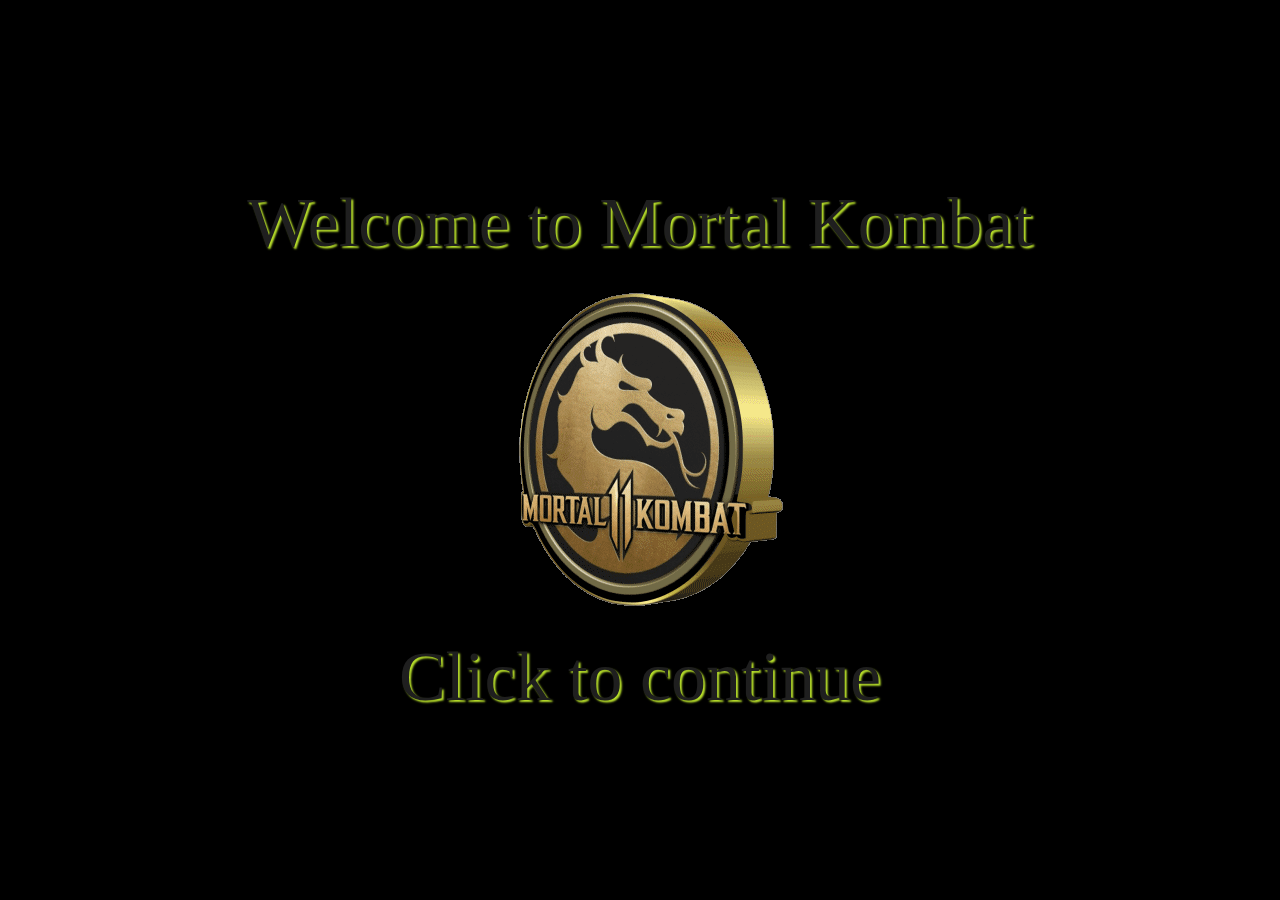
<file: index.html>
<!DOCTYPE html>
<html lang="en">
  <head>
    <meta charset="UTF-8" />
    <meta http-equiv="X-UA-Compatible" content="IE=edge" />
    <meta name="viewport" content="width=device-width, initial-scale=1.0" />
    <link rel="icon" href="./img/title/Mortal_Kombat_Logo.png" />
    <link rel="stylesheet" href="./css/style.css" />

    <title>Mortal Kombat</title>
  </head>
  <body>
    <div class="welcome" id="welcome">
      <span>Welcome to Mortal Kombat</span>
      <img src="./img/title/title_img.gif" alt="Image">
      <span>Click to continue</span>
    </div>

    <div id="muted" class="muted__sound">
      <img id="mutedTrue" src="./img/muted/muted-5.png" alt="voice_true" class="voice">
      <img id="mutedFalse" src="./img/muted/muted-6.png" alt="voice_false" class="not__voice">
    </div>

    <div class="menu">
      <a href="./level1.html"><div id="mouseenter" class="start">START</div></a>
      <a href="https://www.google.com"><div id="mouseenter2" class="exit">EXIT</div></a>
      <div id="mouseenter3" class="rules">RULES</div>
    </div>
    
    <div class="modal" id="my-modal">
      <div class="modal__box">
        <button class="modal__close-btn" id="close-my-modal-btn">
          <svg
            width="23"
            height="25"
            viewBox="0 0 23 25"
            fill="none"
            xmlns="http://www.w3.org/2000/svg"
          >
            <path
              d="M2.09082 0.03125L22.9999 22.0294L20.909 24.2292L-8.73579e-05 2.23106L2.09082 0.03125Z"
              fill="#333333"
            />
            <path
              d="M0 22.0295L20.9091 0.0314368L23 2.23125L2.09091 24.2294L0 22.0295Z"
              fill="#333333"
            />
          </svg>
        </button>
        <h2>Краткое описание игры и правил</h2>

        <p>
          Перед прохождением игры - обязательно ознакомься с правилами, чтоб не пропустить бонусы!
        </p>

        <p>
            1) Для прохождения уровня необходимо нанести 5 ударов противнику, для нанесения удара 
            наведи мышкой на цель и кликни мышкой, старайтесь целится в голову или чуть выше (поправка на размер курсора!).<br><br>
            2) За каждый удар начисляется 100 баллов, при накоплении 400 баллов - можно докупить 
            одну жизнь (для покупки нажми на клавиатуре цифру 4
             - жизнь автоматически добавиться, а бонусы спишутся).<br><br>
            3) Для активизации брони - зажми пробел.<br><br>
            4) Выбор оружия расположен с правой стороны экрана, для смены - кликни по необходимому или нажимай цифры 1, 2, 3.
            Выбраное оружия сохраняется в следующем уровне!<br><br>
            <span class="luck">УДАЧИ!</span>
        </p>
      </div>
    </div>

    <script defer src="./js/main.js"></script>
  </body>
</html>
</file>
<file: css/style.css>
html, body {
    height: 100vh;
    width: 100vw;
    margin: 0;
    background-image: url('../img/title/3.png');
    background-repeat: no-repeat;
    background-size: cover;
    /* background: url("/img/title/3.png") 0 0 / cover no-repeat; */
    cursor: url("../img/cursor/cursor_title.png"), default;
}

a {
    color: black;
    cursor: url("../img/cursor/cursor_title.png"), default;
}

.welcome {
    height: 100vh;
    width: 100vw;
    position: absolute;
    background-color: black;
    color: #1f1f1f;
    z-index: 5;
    font-size: 70px;
    text-shadow: 2px 2px 2px rgb(186, 226, 43);
    display: flex;
    flex-direction: column;
    justify-content: center;
    align-items: center;
    gap: 30px;
}


.start, .exit, .rules {
    height: 8vh;
    width: 215px;
    font-size: 7vh;
    text-align: center;
    border: 5px solid rgba(241, 91, 91, 0.808);
    text-shadow: 3px 3px 3px rgb(252, 66, 66);
    box-shadow: 3px 3px 2px rgb(73, 3, 3);
    border-radius: 20px;
    background-color: rgba(245, 169, 169, 0.623);
    position: fixed;
}

.start {
    top: 30vh;
    left: 45vw;
}

.exit {
    top: 45vh;
    left: 45vw;
}

.rules {
    top: 60vh;
    left: 45vw;
}

.start:hover, .exit:hover, .rules:hover {
    color: rgb(247, 52, 52);
    text-shadow: 3px 3px 3px rgb(19, 18, 18);
    border: 5px solid rgba(247, 52, 52, 0.808);
}

.muted__sound {
    position: relative;
    display: inline-block;
    width: 65px;
    height: 65px;
    cursor: pointer;
}

.voice {
    position: absolute;
    top: 0;
    left: 0;
}

.not__voice {
    position: absolute;
    top: 0;
    left: 0;
    display: none;
}


h2 {
    color: rgb(1, 116, 76);
    text-align: center;
}

.luck {
    color: red;
}

.modal {
    position: fixed;
    left: 0;
    top: 0;
    width: 100%;
    height: 100vh;
    z-index: 99998;
    background-color: rgba(0, 0, 0, .3);
    display: grid;
    align-items: center;
    justify-content: center;
    overflow-y: auto;
    visibility: hidden;
    opacity: 0;
    transition: opacity .4s, visibility .4s;
}

.modal__box {
    position: relative;
    max-width: 500px;
    padding: 45px;
    z-index: 1;
    margin: 30px 15px;
    background-color: #d1bc53;
    box-shadow: 0px 0px 17px -7px rgba(34, 60, 80, 0.2);
    transform: scale(0);
    transition: transform .8s;
    color: #000;
    font-size: 20px;
}

.modal__close-btn {
    position: absolute;
    top: 8px;
    right: 8px;
    border: none;
    background-color: transparent;
    padding: 5px;
    cursor: pointer;
}

.modal__close-btn svg path {
    transition: fill .4s;
}

.modal__close-btn:hover svg path {
    fill: white;
}

.modal__close-btn:active svg path {
    fill: rgb(186, 53, 0);
}

.modal.open {
    visibility: visible;
    opacity: 1;
}

.modal.open .modal__box {
    transform: scale(1);
}
</file>
